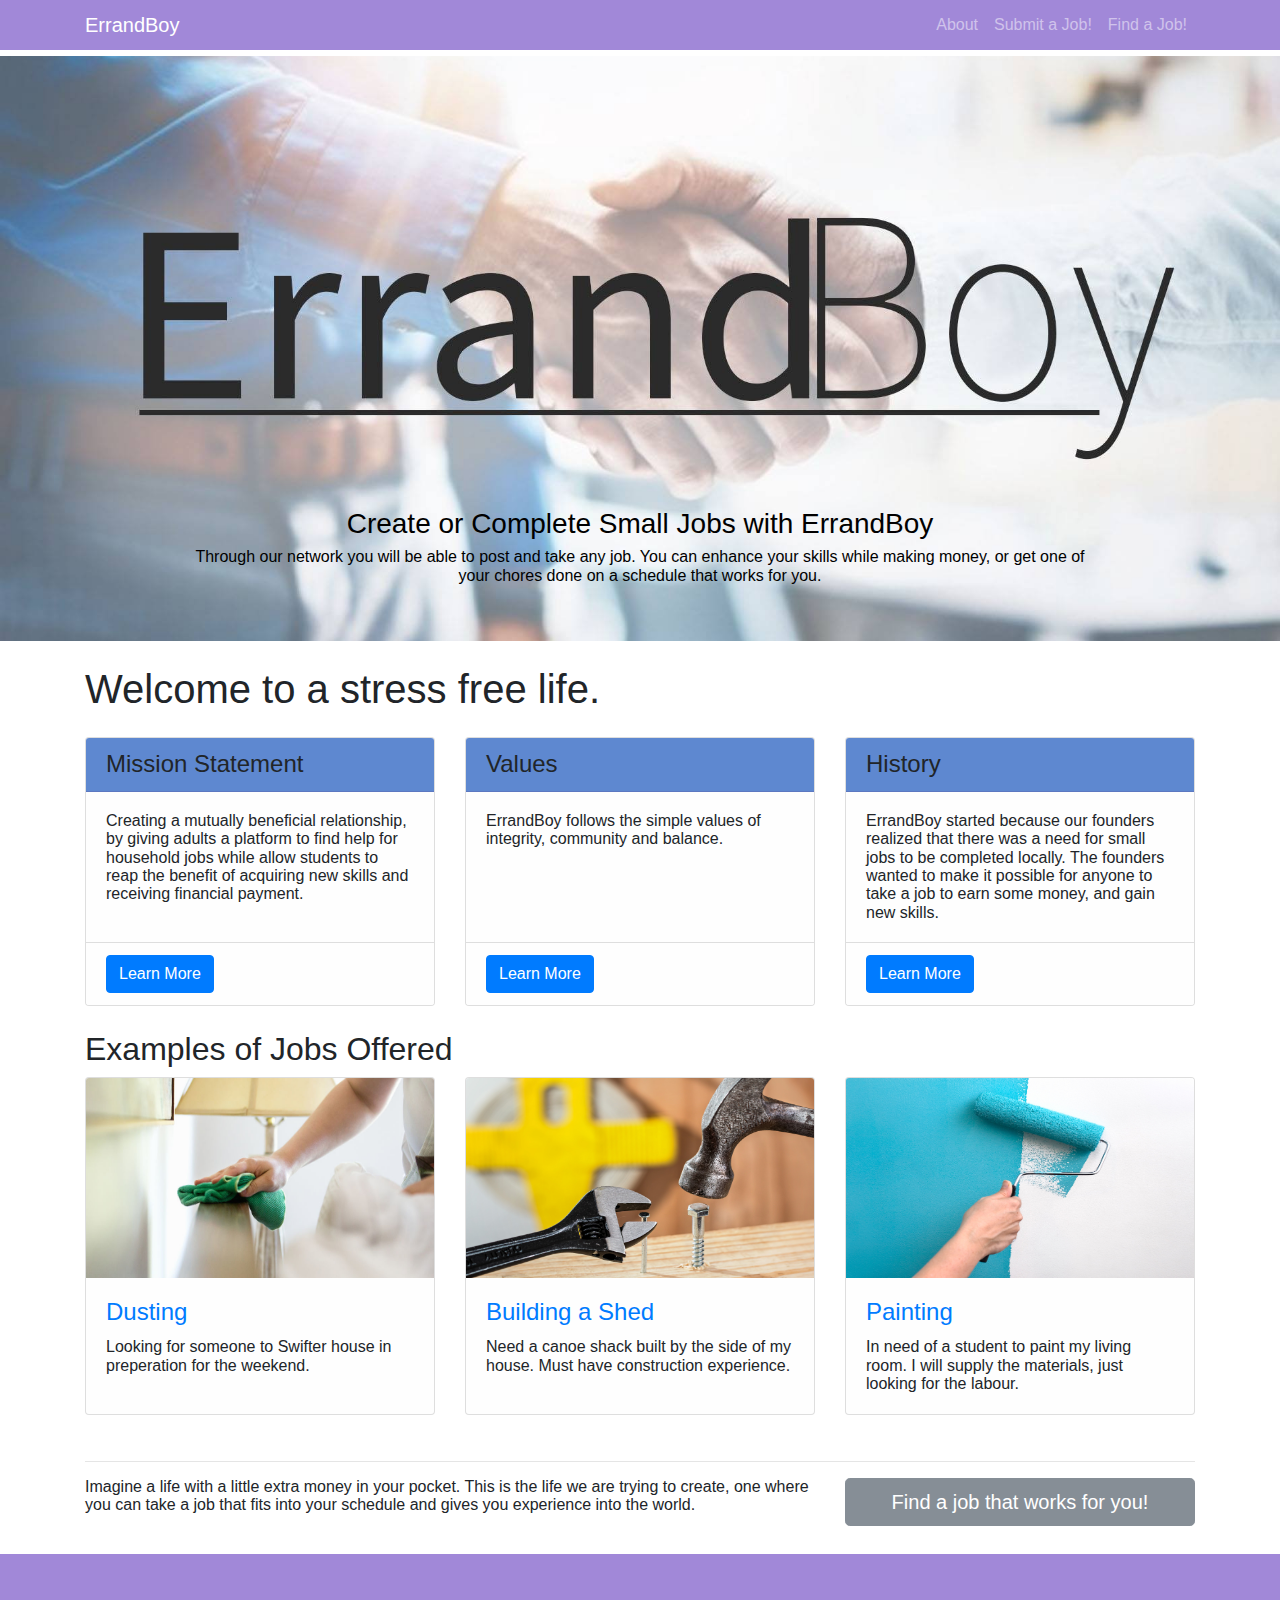
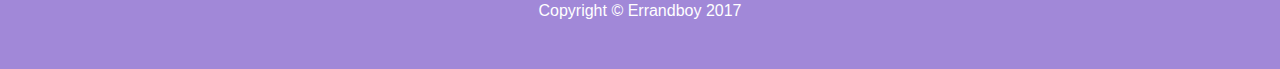
<file: index.html>
<!DOCTYPE html>
<html lang="en">

  <head>

    <meta charset="utf-8">
    <meta name="viewport" content="width=device-width, initial-scale=1, shrink-to-fit=no">
    <meta name="description" content="">
    <meta name="author" content="">

    <title>The Solution to all your Problems</title>

    <!-- Bootstrap core CSS -->
    <link href="bootstrap.min.css" rel="stylesheet">

    <!-- Custom styles for this template -->
    <link href="modern-business.css" rel="stylesheet">

  </head>

  <body>

    <!-- Navigation -->
    <nav class="navbar fixed-top navbar-expand-lg navbar-dark bg-dark fixed-top">
      <div class="container">
        <a class="navbar-brand" href="index.html">ErrandBoy</a>
        <button class="navbar-toggler navbar-toggler-right" type="button" data-toggle="collapse" data-target="#navbarResponsive" aria-controls="navbarResponsive" aria-expanded="false" aria-label="Toggle navigation">
          <span class="navbar-toggler-icon"></span>
        </button>
        <div class="collapse navbar-collapse" id="navbarResponsive">
          <ul class="navbar-nav ml-auto">
            <li class="nav-item">
              <a class="nav-link" href="about.html">About</a>
            </li>
            <li class="nav-item">
              <a class="nav-link" href="contact.html">Submit a Job!</a>
            </li>
            <li class="nav-item">
                <a class="nav-link" href="portfolio-1-col.html">Find a Job!</a>
            </li>
          </ul>
        </div>
      </div>
    </nav>

    <header>
      <div>
        <div class="carousel-inner" role="listbox">
          <!-- Slide One - Set the background image for this slide in the line below -->
          <div class="carousel-item active" style="background-image: url('Header.jpg')">
            <div class="carousel-caption d-none d-md-block">
              <h3>Create or Complete Small Jobs with ErrandBoy</h3>
              <p>Through our network you will be able to post and take any job. You can enhance your skills while making money, or get one of your chores done on a schedule that works for you.
              </p>
            </div>
          </div>
        </div>
      </div>
    </header>

    <!-- Page Content -->
    <div class="container">

      <h1 class="my-4">Welcome to a stress free life.</h1>

      <!-- Marketing Icons Section -->
      <div class="row">
        <div class="col-lg-4 mb-4">
          <div class="card h-100">
            <h4 class="card-header">Mission Statement</h4>
            <div class="card-body">
              <p class="card-text">Creating a mutually beneficial relationship, by giving adults a platform
                to find help for household jobs while allow students to reap the benefit of
                acquiring new skills and receiving financial payment.</p>
            </div>
            <div class="card-footer">
              <a href="about.html" class="btn btn-primary">Learn More</a>
            </div>
          </div>
        </div>
        <div class="col-lg-4 mb-4">
          <div class="card h-100">
            <h4 class="card-header">Values</h4>
            <div class="card-body">
              <p class="card-text">ErrandBoy follows the simple values of integrity, community and balance.</p>
            </div>
            <div class="card-footer">
              <a href="about.html" class="btn btn-primary">Learn More</a>
            </div>
          </div>
        </div>
        <div class="col-lg-4 mb-4">
          <div class="card h-100">
            <h4 class="card-header">History</h4>
            <div class="card-body">
              <p class="card-text">ErrandBoy started because our founders realized that there was a need for small jobs to be completed locally. 
                The founders wanted to make it possible for anyone to take a job to earn some money, and gain new skills.
              </p>
            </div>
            <div class="card-footer">
              <a href="about.html" class="btn btn-primary">Learn More</a>
            </div>
          </div>
        </div>
      </div>
      <!-- /.row -->

      <!-- Portfolio Section -->
      <h2>Examples of Jobs Offered</h2>

      <div class="row">
        <div class="col-lg-4 col-sm-6 portfolio-item">
          <div class="card h-100">
            <a href="Dusting.html"><img class="card-img-top" src="Dusting.Horizontal.jpg" alt="dusting" height="200" width="700"></a>
            <div class="card-body">
              <h4 class="card-title">
                <a href="Dusting.html">Dusting</a>
              </h4>
              <p>Looking for someone to Swifter house in preperation for the weekend.</p>
            </div>
          </div>
        </div>
        <div class="col-lg-4 col-sm-6 portfolio-item">
          <div class="card h-100">
            <a href="BuildingShed.html"><img class="card-img-top" src="Building.Shed.jpg" alt="Pair of tools" height="200" width="700"></a>
            <div class="card-body">
              <h4 class="card-title">
                <a href="BuildingShed.html">Building a Shed</a>
              </h4>
              <p class="card-text">Need a canoe shack built by the side of my house. Must have construction experience.</p>
            </div>
          </div>
        </div>
        <div class="col-lg-4 col-sm-6 portfolio-item">
          <div class="card h-100">
            <a href="Painting.html"><img class="card-img-top" src="Painting.Horizontal.jpg" alt="Paintroller" height="200" width="700"></a>
            <div class="card-body">
              <h4 class="card-title">
                <a href="Painting.html">Painting</a>
              </h4>
              <p class="card-text">In need of a student to paint my living room. I will supply the materials, just looking for the labour.</p>
            </div>
          </div>
        </div>
      </div>
      <!-- /.row -->

      <hr>

      <!-- Call to Action Section -->
      <div class="row mb-4">
        <div class="col-md-8">
          <p>Imagine a life with a little extra money in your pocket. This is the life we are trying to create,
            one where you can take a job that fits into your schedule and gives you experience into the world.
          </p>
        </div>
        <div class="col-md-4">
          <a class="btn btn-lg btn-secondary btn-block" href="portfolio-1-col.html">Find a job that works for you!</a>
        </div>
      </div>

    </div>
    <!-- /.container -->

    <!-- Footer -->
    <footer class="py-5 bg-dark">
      <div class="container">
        <p class="m-0 text-center text-white">Copyright &copy; Errandboy 2017</p>
      </div>
      <!-- /.container -->
    </footer>

    <!-- Bootstrap core JavaScript -->
    <script src="jquery.min.js"></script>
    <script src="bootstrap.bundle.min.js"></script>

  </body>

</html>
</file>
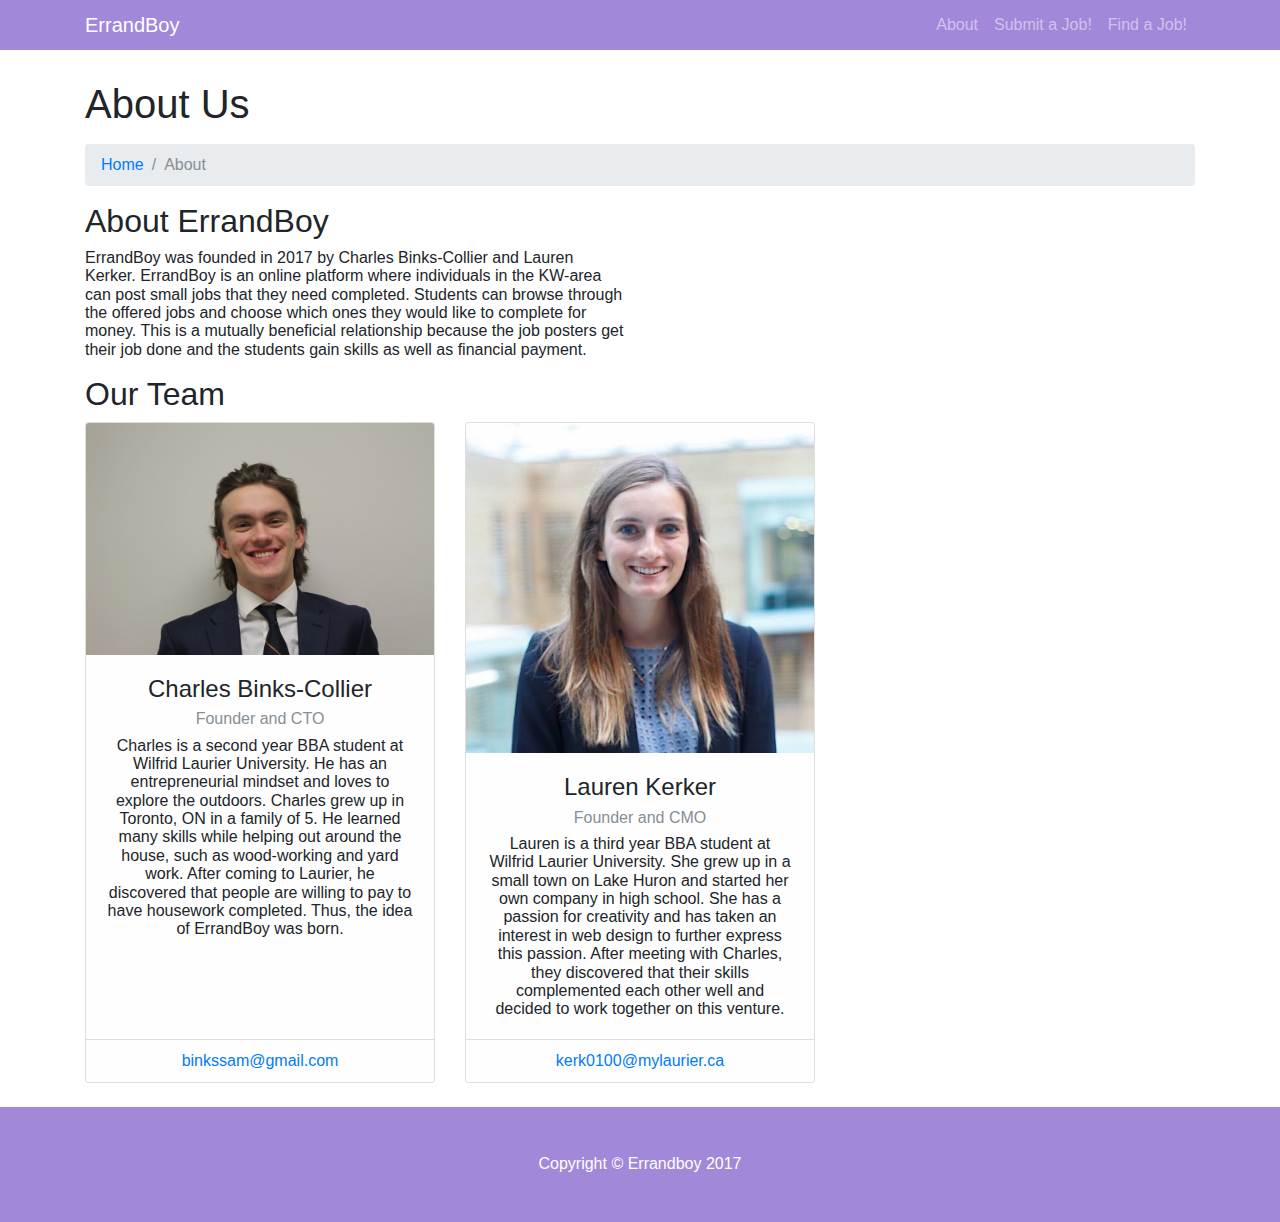
<file: about.html>
<!DOCTYPE html>
<html lang="en">

  <head>

    <meta charset="utf-8">
    <meta name="viewport" content="width=device-width, initial-scale=1, shrink-to-fit=no">
    <meta name="description" content="">
    <meta name="author" content="">

    <title>About Us</title>

    <!-- Bootstrap core CSS -->
    <link href="bootstrap.min.css" rel="stylesheet">

    <!-- Custom styles for this template -->
    <link href="modern-business.css" rel="stylesheet">

  </head>

  <body>

    <!-- Navigation -->
    <nav class="navbar fixed-top navbar-expand-lg navbar-dark bg-dark fixed-top">
      <div class="container">
        <a class="navbar-brand" href="index.html">ErrandBoy</a>
        <button class="navbar-toggler navbar-toggler-right" type="button" data-toggle="collapse" data-target="#navbarResponsive" aria-controls="navbarResponsive" aria-expanded="false" aria-label="Toggle navigation">
          <span class="navbar-toggler-icon"></span>
        </button>
        <div class="collapse navbar-collapse" id="navbarResponsive">
          <ul class="navbar-nav ml-auto">
            <li class="nav-item">
              <a class="nav-link" href="about.html">About</a>
            </li>
            <li class="nav-item">
              <a class="nav-link" href="contact.html">Submit a Job!</a>
            </li>
            <li class="nav-item">
                <a class="nav-link" href="portfolio-1-col.html">Find a Job!</a>
            </li>
          </ul>
        </div>
      </div>
    </nav>

    <!-- Page Content -->
    <div class="container">

      <!-- Page Heading/Breadcrumbs -->
      <h1 class="mt-4 mb-3">About Us
      </h1>

      <ol class="breadcrumb">
        <li class="breadcrumb-item">
          <a href="index.html">Home</a>
        </li>
        <li class="breadcrumb-item active">About</li>
      </ol>

      <!-- Intro Content -->
      <div class="row">
        <div class="col-lg-6">
          <h2>About ErrandBoy</h2>
          <p>ErrandBoy was founded in 2017 by Charles Binks-Collier and Lauren Kerker. ErrandBoy is an online platform where individuals in the KW-area can post small jobs that they need completed. Students can browse through the offered jobs and choose which ones they would like to complete for money. This is a mutually beneficial relationship because the job posters get their job done and the students gain skills as well as financial payment.</p>
        </div>
      </div>
      <!-- /.row -->

      <!-- Team Members -->
      <h2>Our Team</h2>

      <div class="row">
        <div class="col-lg-4 mb-4">
          <div class="card h-100 text-center">
            <img class="card-img-top" src="Charles.jpg" alt="Picture of charles">
            <div class="card-body">
              <h4 class="card-title">Charles Binks-Collier</h4>
              <h6 class="card-subtitle mb-2 text-muted">Founder and CTO</h6>
              <p class="card-text">Charles is a second year BBA student at Wilfrid Laurier University. He has an entrepreneurial mindset and loves to explore the outdoors. Charles grew up in Toronto, ON in a family of 5. He learned many skills while helping out around the house, such as wood-working and yard work. After coming to Laurier, he discovered that people are willing to pay to have housework completed. Thus, the idea of ErrandBoy was born. 
              </p>
            </div>
            <div class="card-footer">
              <a href="mailto:binkssam@gmail.com">binkssam@gmail.com</a>
            </div>
          </div>
        </div>
        <div class="col-lg-4 mb-4">
          <div class="card h-100 text-center">
            <img class="card-img-top" src="Lauren.jpeg" alt="picture of lauren">
            <div class="card-body">
              <h4 class="card-title">Lauren Kerker</h4>
              <h6 class="card-subtitle mb-2 text-muted">Founder and CMO</h6>
              <p class="card-text">Lauren is a third year BBA student at Wilfrid Laurier University. She grew up in a small town on Lake Huron and started her own company in high school. She has a passion for creativity and has taken an interest in web design to further express this passion. After meeting with Charles, they discovered that their skills complemented each other well and decided to work together on this venture. </p>
            </div>
            <div class="card-footer">
              <a href="mailto:kerk0100@mylaurier.ca">kerk0100@mylaurier.ca</a>
            </div>
          </div>
        </div>
      </div>
      <!-- /.row -->

    </div>
    <!-- /.container -->

    <!-- Footer -->
    <footer class="py-5 bg-dark">
      <div class="container">
        <p class="m-0 text-center text-white">Copyright &copy; Errandboy 2017</p>
      </div>
      <!-- /.container -->
    </footer>

    <!-- Bootstrap core JavaScript -->
    <script src="jquery.min.js"></script>
    <script src="bootstrap.bundle.min.js"></script>

  </body>

</html>
</file>
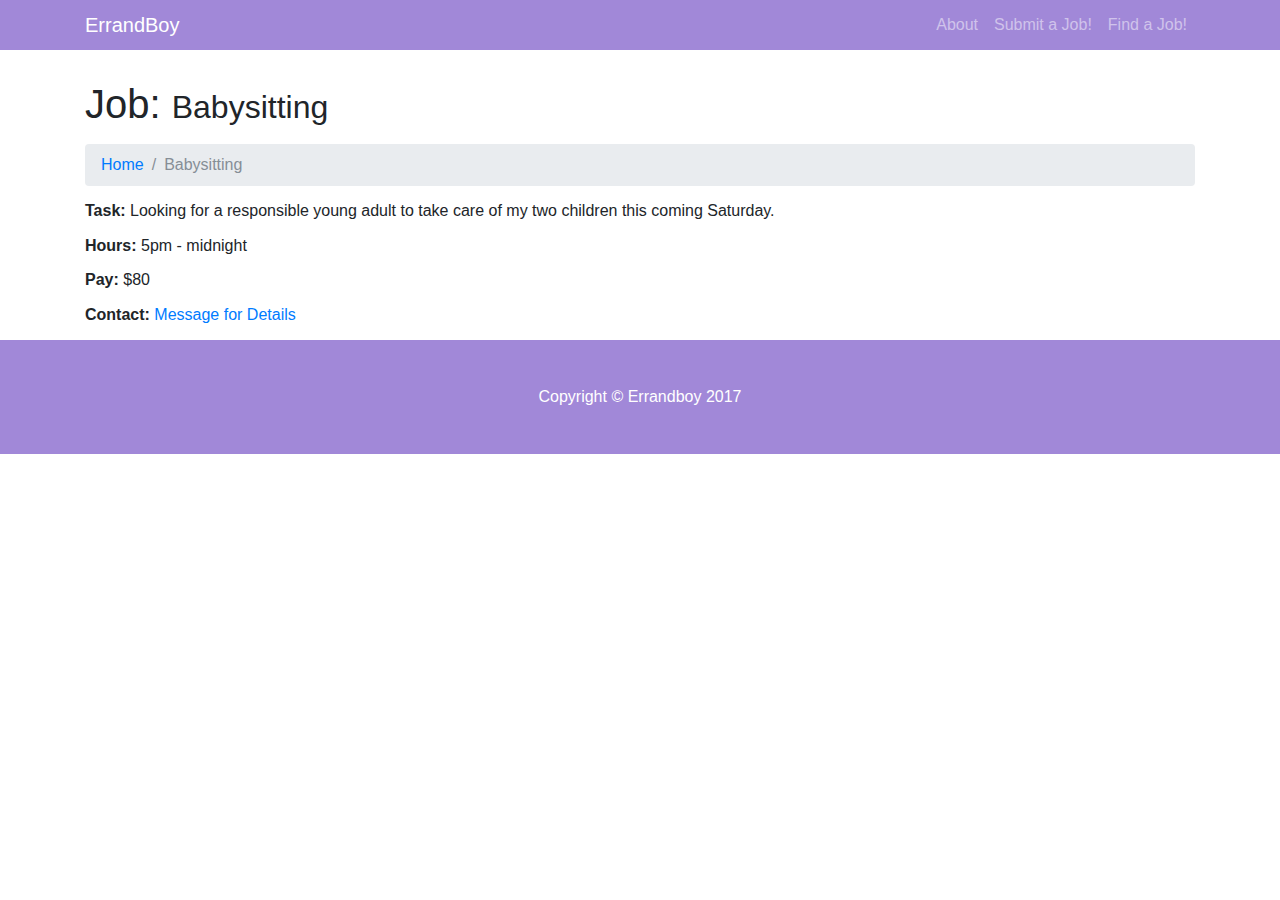
<file: Babysitting.html>
<!DOCTYPE html>
<html lang="en">

  <head>

    <meta charset="utf-8">
    <meta name="viewport" content="width=device-width, initial-scale=1, shrink-to-fit=no">
    <meta name="description" content="">
    <meta name="author" content="">

    <title>Complete a task for money.</title>

    <!-- Bootstrap core CSS -->
    <link href="bootstrap.min.css" rel="stylesheet">

    <!-- Custom styles for this template -->
    <link href="modern-business.css" rel="stylesheet">

  </head>

  <body>

    <!-- Navigation -->
    <nav class="navbar fixed-top navbar-expand-lg navbar-dark bg-dark fixed-top">
      <div class="container">
        <a class="navbar-brand" href="index.html">ErrandBoy</a>
        <button class="navbar-toggler navbar-toggler-right" type="button" data-toggle="collapse" data-target="#navbarResponsive" aria-controls="navbarResponsive" aria-expanded="false" aria-label="Toggle navigation">
          <span class="navbar-toggler-icon"></span>
        </button>
        <div class="collapse navbar-collapse" id="navbarResponsive">
          <ul class="navbar-nav ml-auto">
            <li class="nav-item">
              <a class="nav-link" href="about.html">About</a>
            </li>
            <li class="nav-item">
              <a class="nav-link" href="contact.html">Submit a Job!</a>
            </li>
            <li class="nav-item">
                <a class="nav-link" href="portfolio-1-col.html">Find a Job!</a>
            </li>
          </ul>
        </div>
      </div>
    </nav>

    <!-- Page Content -->
    <div class="container">

      <!-- Page Heading/Breadcrumbs -->
      <h1 class="mt-4 mb-3">Job:
        <small>Babysitting</small>
      </h1>

      <ol class="breadcrumb">
        <li class="breadcrumb-item">
          <a href="index.html">Home</a>
        </li>
        <li class="breadcrumb-item active">Babysitting</li>
      </ol>

      <p><b>Task:</b> Looking for a responsible young adult to take care of my two children this coming Saturday. </p>
      <p><b>Hours:</b> 5pm - midnight</p>
      <p><b>Pay:</b> $80</p>
      <p><b>Contact:</b> <a href="mailto:binkssam@gmail.com">Message for Details</a></p>

    </div>
    <!-- /.container -->

    <!-- Footer -->
    <footer class="py-5 bg-dark">
      <div class="container">
        <p class="m-0 text-center text-white">Copyright &copy; Errandboy 2017</p>
      </div>
      <!-- /.container -->
    </footer>

    <!-- Bootstrap core JavaScript -->
    <script src="jquery.min.js"></script>
    <script src="bootstrap.bundle.min.js"></script>

  </body>

</html>
</file>
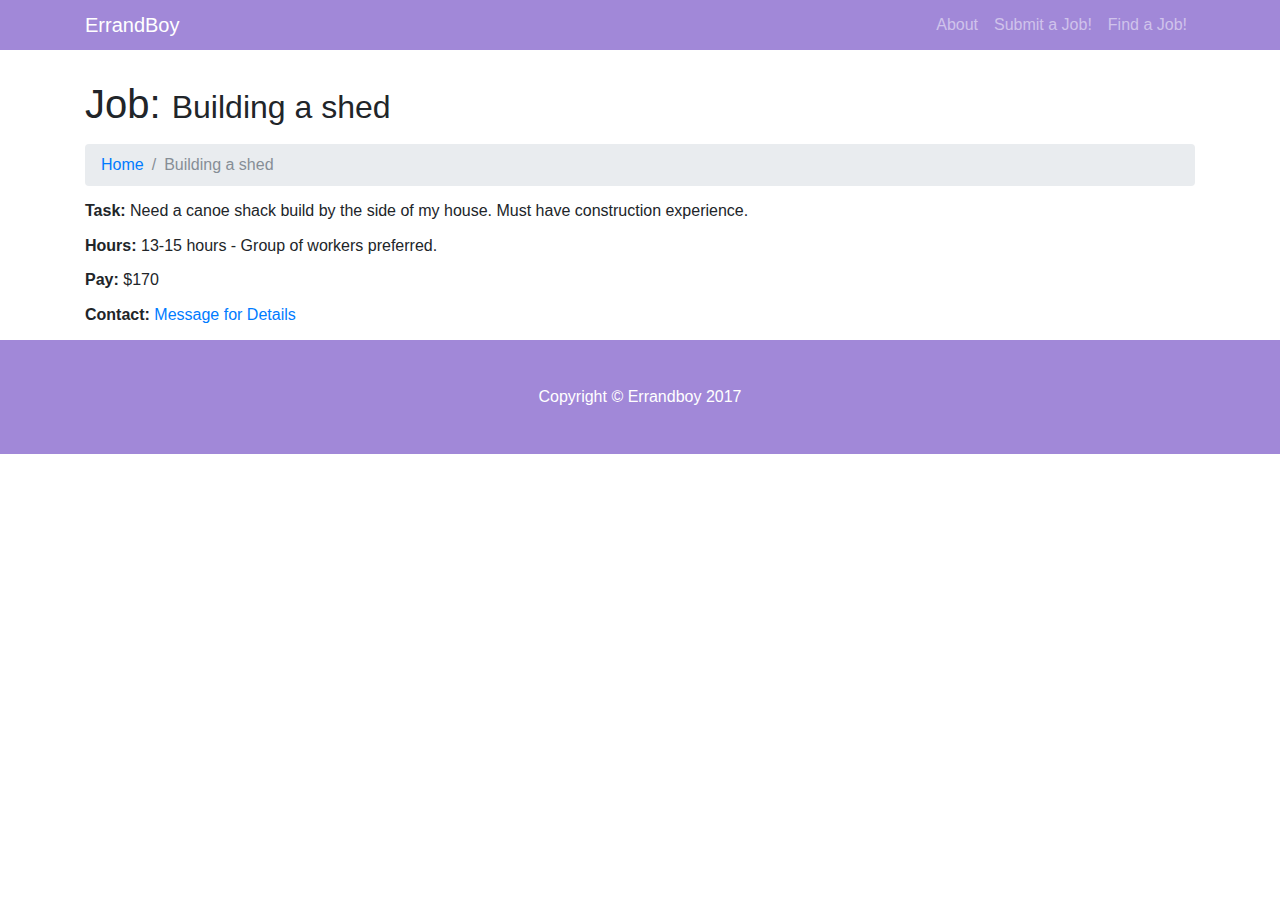
<file: BuildingShed.html>
<!DOCTYPE html>
<html lang="en">

  <head>

    <meta charset="utf-8">
    <meta name="viewport" content="width=device-width, initial-scale=1, shrink-to-fit=no">
    <meta name="description" content="">
    <meta name="author" content="">

    <title>Complete a task for money.</title>

    <!-- Bootstrap core CSS -->
    <link href="bootstrap.min.css" rel="stylesheet">

    <!-- Custom styles for this template -->
    <link href="modern-business.css" rel="stylesheet">

  </head>

  <body>

    <!-- Navigation -->
    <nav class="navbar fixed-top navbar-expand-lg navbar-dark bg-dark fixed-top">
      <div class="container">
        <a class="navbar-brand" href="index.html">ErrandBoy</a>
        <button class="navbar-toggler navbar-toggler-right" type="button" data-toggle="collapse" data-target="#navbarResponsive" aria-controls="navbarResponsive" aria-expanded="false" aria-label="Toggle navigation">
          <span class="navbar-toggler-icon"></span>
        </button>
        <div class="collapse navbar-collapse" id="navbarResponsive">
          <ul class="navbar-nav ml-auto">
            <li class="nav-item">
              <a class="nav-link" href="about.html">About</a>
            </li>
            <li class="nav-item">
              <a class="nav-link" href="contact.html">Submit a Job!</a>
            </li>
            <li class="nav-item">
                <a class="nav-link" href="portfolio-1-col.html">Find a Job!</a>
            </li>
          </ul>
        </div>
      </div>
    </nav>

    <!-- Page Content -->
    <div class="container">

      <!-- Page Heading/Breadcrumbs -->
      <h1 class="mt-4 mb-3">Job:
        <small>Building a shed</small>
      </h1>

      <ol class="breadcrumb">
        <li class="breadcrumb-item">
          <a href="index.html">Home</a>
        </li>
        <li class="breadcrumb-item active">Building a shed</li>
      </ol>

      <p><b>Task:</b> Need a canoe shack build by the side of my house. Must have construction experience. </p>
      <p><b>Hours:</b>  13-15 hours - Group of workers preferred.</p>
      <p><b>Pay:</b> $170</p>
      <p><b>Contact:</b> <a href="mailto:binkssam@gmail.com">Message for Details</a></p>

    </div>
    <!-- /.container -->

    <!-- Footer -->
    <footer class="py-5 bg-dark">
      <div class="container">
        <p class="m-0 text-center text-white">Copyright &copy; Errandboy 2017</p>
      </div>
      <!-- /.container -->
    </footer>

    <!-- Bootstrap core JavaScript -->
    <script src="jquery.min.js"></script>
    <script src="bootstrap.bundle.min.js"></script>

  </body>

</html>
</file>
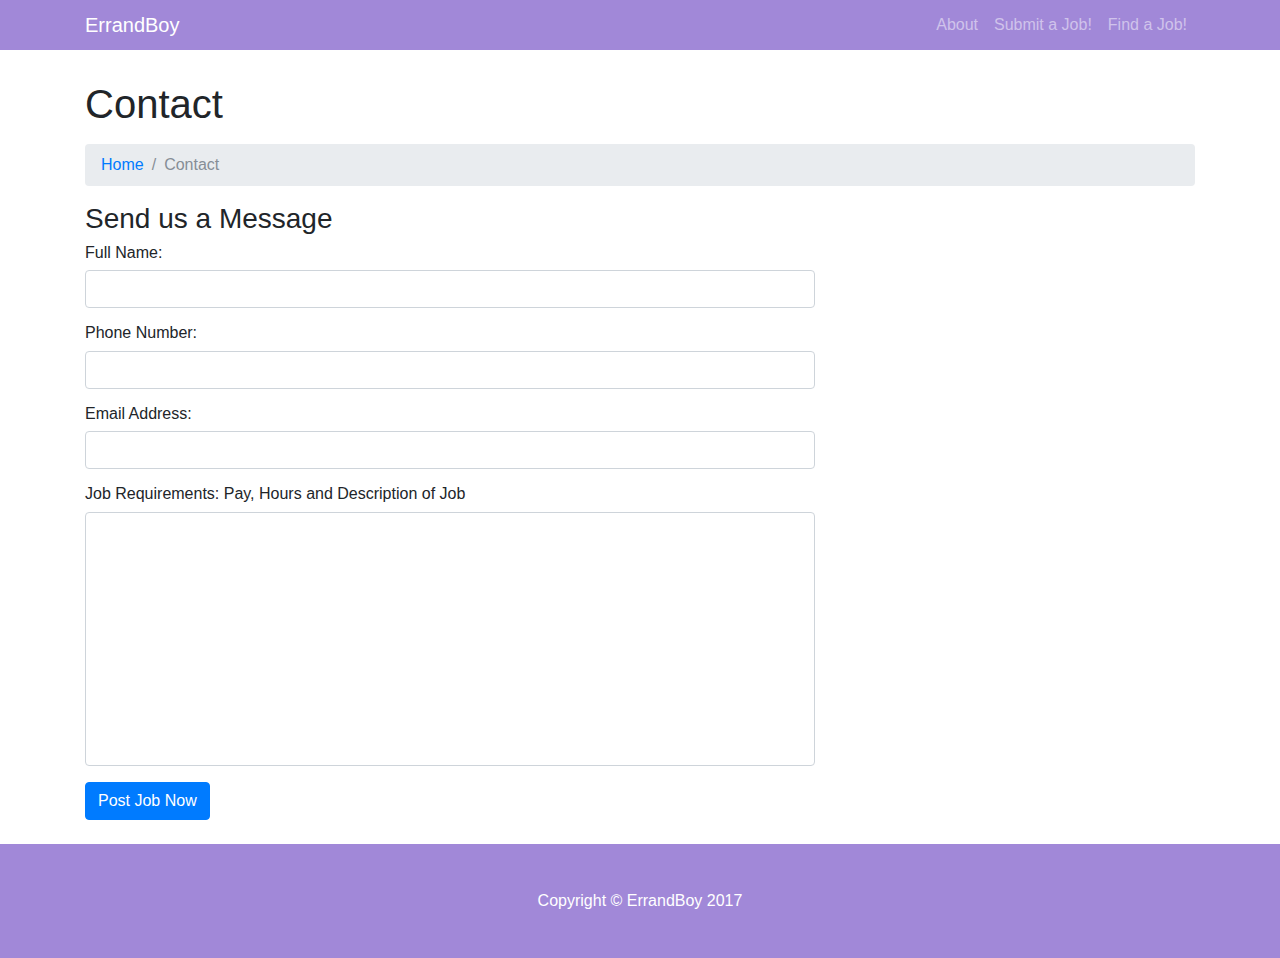
<file: contact.html>
<!DOCTYPE html>
<html lang="en">

  <head>

    <meta charset="utf-8">
    <meta name="viewport" content="width=device-width, initial-scale=1, shrink-to-fit=no">
    <meta name="description" content="">
    <meta name="author" content="">

    <title>Post a job</title>

    <!-- Bootstrap core CSS -->
    <link href="bootstrap.min.css" rel="stylesheet">

    <!-- Custom styles for this template -->
    <link href="modern-business.css" rel="stylesheet">

  </head>

  <body>

    <!-- Navigation -->
    <nav class="navbar fixed-top navbar-expand-lg navbar-dark bg-dark fixed-top">
      <div class="container">
        <a class="navbar-brand" href="index.html">ErrandBoy</a>
        <button class="navbar-toggler navbar-toggler-right" type="button" data-toggle="collapse" data-target="#navbarResponsive" aria-controls="navbarResponsive" aria-expanded="false" aria-label="Toggle navigation">
          <span class="navbar-toggler-icon"></span>
        </button>
        <div class="collapse navbar-collapse" id="navbarResponsive">
          <ul class="navbar-nav ml-auto">
            <li class="nav-item">
              <a class="nav-link" href="about.html">About</a>
            </li>
            <li class="nav-item">
              <a class="nav-link" href="contact.html">Submit a Job!</a>
            </li>
            <li class="nav-item">
                <a class="nav-link" href="portfolio-1-col.html">Find a Job!</a>
            </li>
          </ul>
        </div>
      </div>
    </nav>

    <!-- Page Content -->
    <div class="container">

      <!-- Page Heading/Breadcrumbs -->
      <h1 class="mt-4 mb-3">Contact
      </h1>

      <ol class="breadcrumb">
        <li class="breadcrumb-item">
          <a href="index.html">Home</a>
        </li>
        <li class="breadcrumb-item active">Contact</li>
      </ol>

      <!-- Contact Form -->
      <!-- In order to set the email address and subject line for the contact form go to the bin/contact_me.php file. -->
      <div class="row">
        <div class="col-lg-8 mb-4">
          <h3>Send us a Message</h3>
          <form name="sentMessage" id="contactForm" novalidate action="mailto:binkssam@gmail.com">
            <div class="control-group form-group">
              <div class="controls">
                <label>Full Name:</label>
                <input type="text" class="form-control" id="name" required data-validation-required-message="Please enter your name.">
                <p class="help-block"></p>
              </div>
            </div>
            <div class="control-group form-group">
              <div class="controls">
                <label>Phone Number:</label>
                <input type="tel" class="form-control" id="phone" required data-validation-required-message="Please enter your phone number.">
              </div>
            </div>
            <div class="control-group form-group">
              <div class="controls">
                <label>Email Address:</label>
                <input type="email" class="form-control" id="email" required data-validation-required-message="Please enter your email address.">
              </div>
            </div>
            <div class="control-group form-group">
              <div class="controls">
                <label>Job Requirements: Pay, Hours and Description of Job</label>
                <textarea rows="10" cols="100" class="form-control" id="message" required data-validation-required-message="Please enter any job requirments including age of worker, hours etc.." maxlength="999" style="resize:none"></textarea>
              </div>
            </div>
            <div id="success"></div>
            <!-- For success/fail messages -->
            <button type="submit" class="btn btn-primary" id="sendMessageButton">Post Job Now</button>
          </form>
        </div>

      </div>
      <!-- /.row -->

    </div>
    <!-- /.container -->

    <!-- Footer -->
    <footer class="py-5 bg-dark">
      <div class="container">
        <p class="m-0 text-center text-white">Copyright &copy; ErrandBoy 2017</p>
      </div>
      <!-- /.container -->
    </footer>

    <!-- Bootstrap core JavaScript -->
    <script src="jquery.min.js"></script>
    <script src="bootstrap.bundle.min.js"></script>

    <!-- Contact form JavaScript -->
    <!-- Do not edit these files! In order to set the email address and subject line for the contact form go to the bin/contact_me.php file. -->
    <script src="jqBootstrapValidation.js"></script>
    <script src="contact_me.js"></script>

  </body>

</html>
</file>
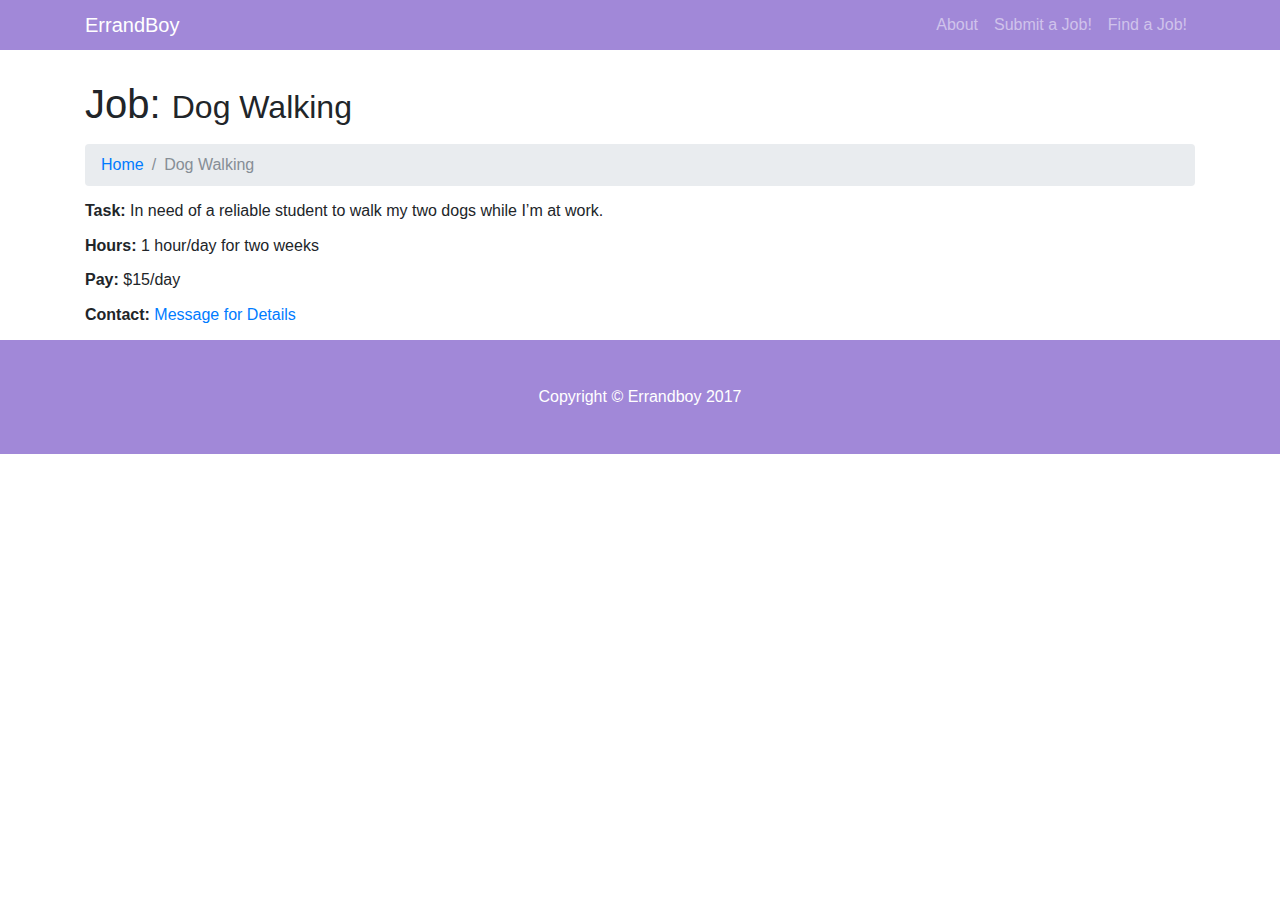
<file: DogWalking.html>
<!DOCTYPE html>
<html lang="en">

  <head>

    <meta charset="utf-8">
    <meta name="viewport" content="width=device-width, initial-scale=1, shrink-to-fit=no">
    <meta name="description" content="">
    <meta name="author" content="">

    <title>Complete a task for money.</title>

    <!-- Bootstrap core CSS -->
    <link href="bootstrap.min.css" rel="stylesheet">

    <!-- Custom styles for this template -->
    <link href="modern-business.css" rel="stylesheet">

  </head>

  <body>

    <!-- Navigation -->
    <nav class="navbar fixed-top navbar-expand-lg navbar-dark bg-dark fixed-top">
      <div class="container">
        <a class="navbar-brand" href="index.html">ErrandBoy</a>
        <button class="navbar-toggler navbar-toggler-right" type="button" data-toggle="collapse" data-target="#navbarResponsive" aria-controls="navbarResponsive" aria-expanded="false" aria-label="Toggle navigation">
          <span class="navbar-toggler-icon"></span>
        </button>
        <div class="collapse navbar-collapse" id="navbarResponsive">
          <ul class="navbar-nav ml-auto">
            <li class="nav-item">
              <a class="nav-link" href="about.html">About</a>
            </li>
            <li class="nav-item">
              <a class="nav-link" href="contact.html">Submit a Job!</a>
            </li>
            <li class="nav-item">
                <a class="nav-link" href="portfolio-1-col.html">Find a Job!</a>
            </li>
          </ul>
        </div>
      </div>
    </nav>

    <!-- Page Content -->
    <div class="container">

      <!-- Page Heading/Breadcrumbs -->
      <h1 class="mt-4 mb-3">Job:
        <small>Dog Walking</small>
      </h1>

      <ol class="breadcrumb">
        <li class="breadcrumb-item">
          <a href="index.html">Home</a>
        </li>
        <li class="breadcrumb-item active">Dog Walking</li>
      </ol>

      <p><b>Task:</b> In need of a reliable student to walk my two dogs while I’m at work. </p>
      <p><b>Hours:</b>  1 hour/day for two weeks</p>
      <p><b>Pay:</b> $15/day</p>
      <p><b>Contact:</b> <a href="mailto:binkssam@gmail.com">Message for Details</a></p>

    </div>
    <!-- /.container -->

    <!-- Footer -->
    <footer class="py-5 bg-dark">
      <div class="container">
        <p class="m-0 text-center text-white">Copyright &copy; Errandboy 2017</p>
      </div>
      <!-- /.container -->
    </footer>

    <!-- Bootstrap core JavaScript -->
    <script src="jquery.min.js"></script>
    <script src="bootstrap.bundle.min.js"></script>

  </body>

</html>
</file>
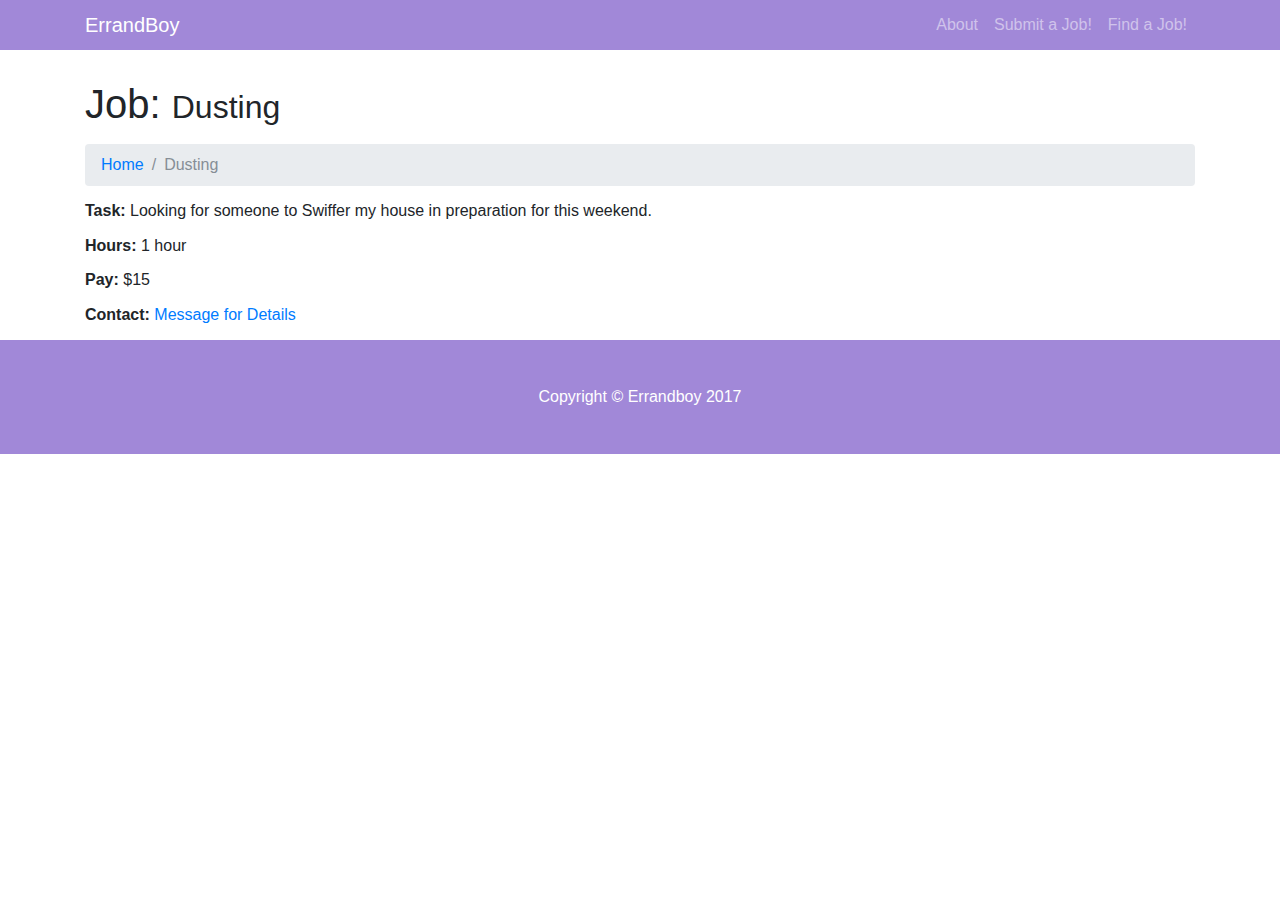
<file: Dusting.html>
<!DOCTYPE html>
<html lang="en">

  <head>

    <meta charset="utf-8">
    <meta name="viewport" content="width=device-width, initial-scale=1, shrink-to-fit=no">
    <meta name="description" content="">
    <meta name="author" content="">

    <title>Complete a task for money.</title>

    <!-- Bootstrap core CSS -->
    <link href="bootstrap.min.css" rel="stylesheet">

    <!-- Custom styles for this template -->
    <link href="modern-business.css" rel="stylesheet">

  </head>

  <body>

    <!-- Navigation -->
    <nav class="navbar fixed-top navbar-expand-lg navbar-dark bg-dark fixed-top">
      <div class="container">
        <a class="navbar-brand" href="index.html">ErrandBoy</a>
        <button class="navbar-toggler navbar-toggler-right" type="button" data-toggle="collapse" data-target="#navbarResponsive" aria-controls="navbarResponsive" aria-expanded="false" aria-label="Toggle navigation">
          <span class="navbar-toggler-icon"></span>
        </button>
        <div class="collapse navbar-collapse" id="navbarResponsive">
          <ul class="navbar-nav ml-auto">
            <li class="nav-item">
              <a class="nav-link" href="about.html">About</a>
            </li>
            <li class="nav-item">
              <a class="nav-link" href="contact.html">Submit a Job!</a>
            </li>
            <li class="nav-item">
                <a class="nav-link" href="portfolio-1-col.html">Find a Job!</a>
            </li>
          </ul>
        </div>
      </div>
    </nav>

    <!-- Page Content -->
    <div class="container">

      <!-- Page Heading/Breadcrumbs -->
      <h1 class="mt-4 mb-3">Job:
        <small>Dusting</small>
      </h1>

      <ol class="breadcrumb">
        <li class="breadcrumb-item">
          <a href="index.html">Home</a>
        </li>
        <li class="breadcrumb-item active">Dusting</li>
      </ol>

      <p><b>Task:</b> Looking for someone to Swiffer my house in preparation for this weekend. </p>
      <p><b>Hours:</b>  1 hour</p>
      <p><b>Pay:</b> $15</p>
      <p><b>Contact:</b> <a href="mailto:binkssam@gmail.com">Message for Details</a></p>

    </div>
    <!-- /.container -->

    <!-- Footer -->
    <footer class="py-5 bg-dark">
      <div class="container">
        <p class="m-0 text-center text-white">Copyright &copy; Errandboy 2017</p>
      </div>
      <!-- /.container -->
    </footer>

    <!-- Bootstrap core JavaScript -->
    <script src="jquery.min.js"></script>
    <script src="bootstrap.bundle.min.js"></script>

  </body>

</html>
</file>
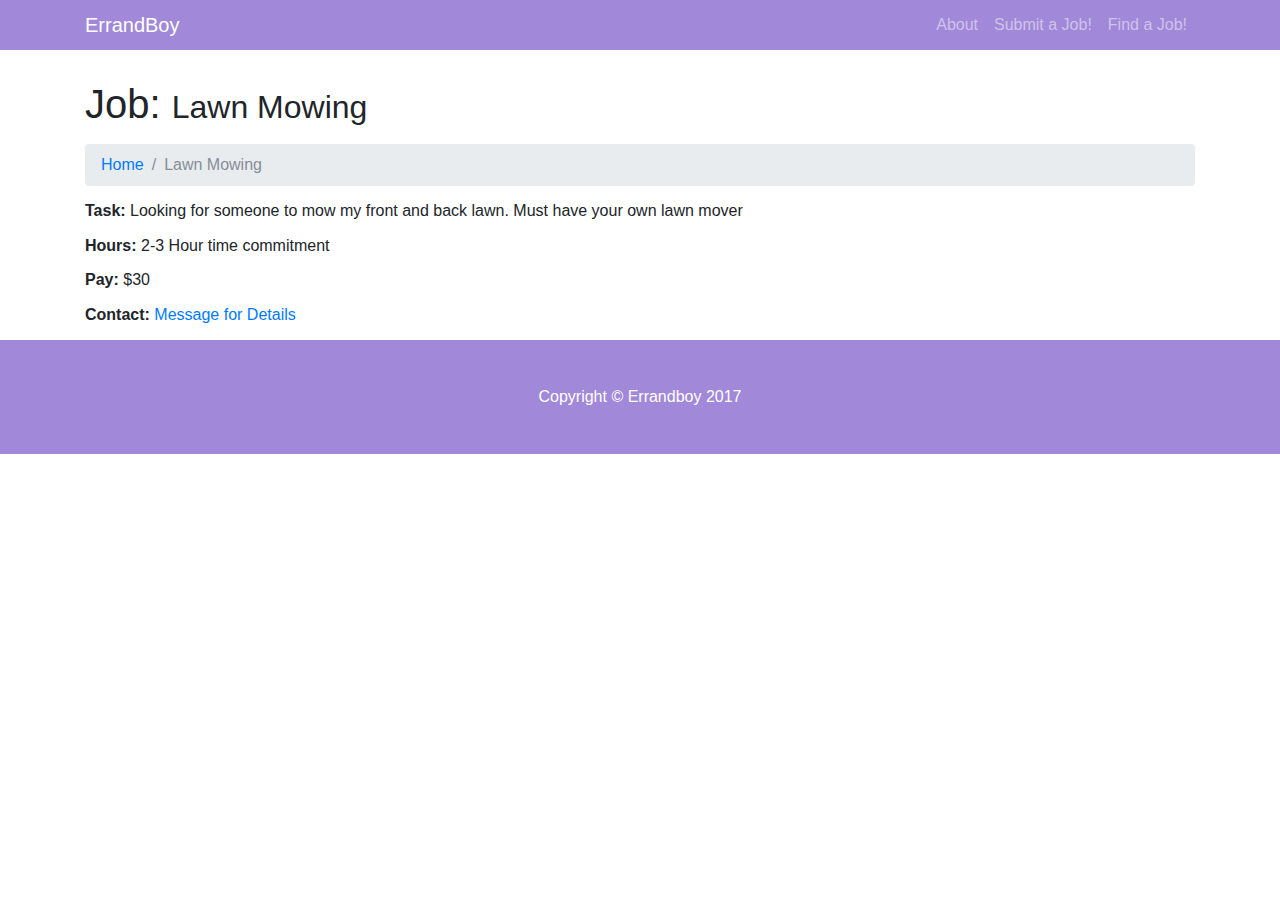
<file: LawnMowing.html>
<!DOCTYPE html>
<html lang="en">

  <head>

    <meta charset="utf-8">
    <meta name="viewport" content="width=device-width, initial-scale=1, shrink-to-fit=no">
    <meta name="description" content="">
    <meta name="author" content="">

    <title>Complete a task for money.</title>

    <!-- Bootstrap core CSS -->
    <link href="bootstrap.min.css" rel="stylesheet">

    <!-- Custom styles for this template -->
    <link href="modern-business.css" rel="stylesheet">

  </head>

  <body>

    <!-- Navigation -->
    <nav class="navbar fixed-top navbar-expand-lg navbar-dark bg-dark fixed-top">
      <div class="container">
        <a class="navbar-brand" href="index.html">ErrandBoy</a>
        <button class="navbar-toggler navbar-toggler-right" type="button" data-toggle="collapse" data-target="#navbarResponsive" aria-controls="navbarResponsive" aria-expanded="false" aria-label="Toggle navigation">
          <span class="navbar-toggler-icon"></span>
        </button>
        <div class="collapse navbar-collapse" id="navbarResponsive">
          <ul class="navbar-nav ml-auto">
            <li class="nav-item">
              <a class="nav-link" href="about.html">About</a>
            </li>
            <li class="nav-item">
              <a class="nav-link" href="contact.html">Submit a Job!</a>
            </li>
            <li class="nav-item">
                <a class="nav-link" href="portfolio-1-col.html">Find a Job!</a>
            </li>
          </ul>
        </div>
      </div>
    </nav>

    <!-- Page Content -->
    <div class="container">

      <!-- Page Heading/Breadcrumbs -->
      <h1 class="mt-4 mb-3">Job:
        <small>Lawn Mowing</small>
      </h1>

      <ol class="breadcrumb">
        <li class="breadcrumb-item">
          <a href="index.html">Home</a>
        </li>
        <li class="breadcrumb-item active">Lawn Mowing</li>
      </ol>

      <p><b>Task:</b> Looking for someone to mow my front and back lawn. Must have your own lawn mover </p>
      <p><b>Hours:</b>  2-3 Hour time commitment</p>
      <p><b>Pay:</b> $30</p>
      <p><b>Contact:</b> <a href="mailto:binkssam@gmail.com">Message for Details</a></p>

    </div>
    <!-- /.container -->

    <!-- Footer -->
    <footer class="py-5 bg-dark">
      <div class="container">
        <p class="m-0 text-center text-white">Copyright &copy; Errandboy 2017</p>
      </div>
      <!-- /.container -->
    </footer>

    <!-- Bootstrap core JavaScript -->
    <script src="jquery.min.js"></script>
    <script src="bootstrap.bundle.min.js"></script>

  </body>

</html>
</file>
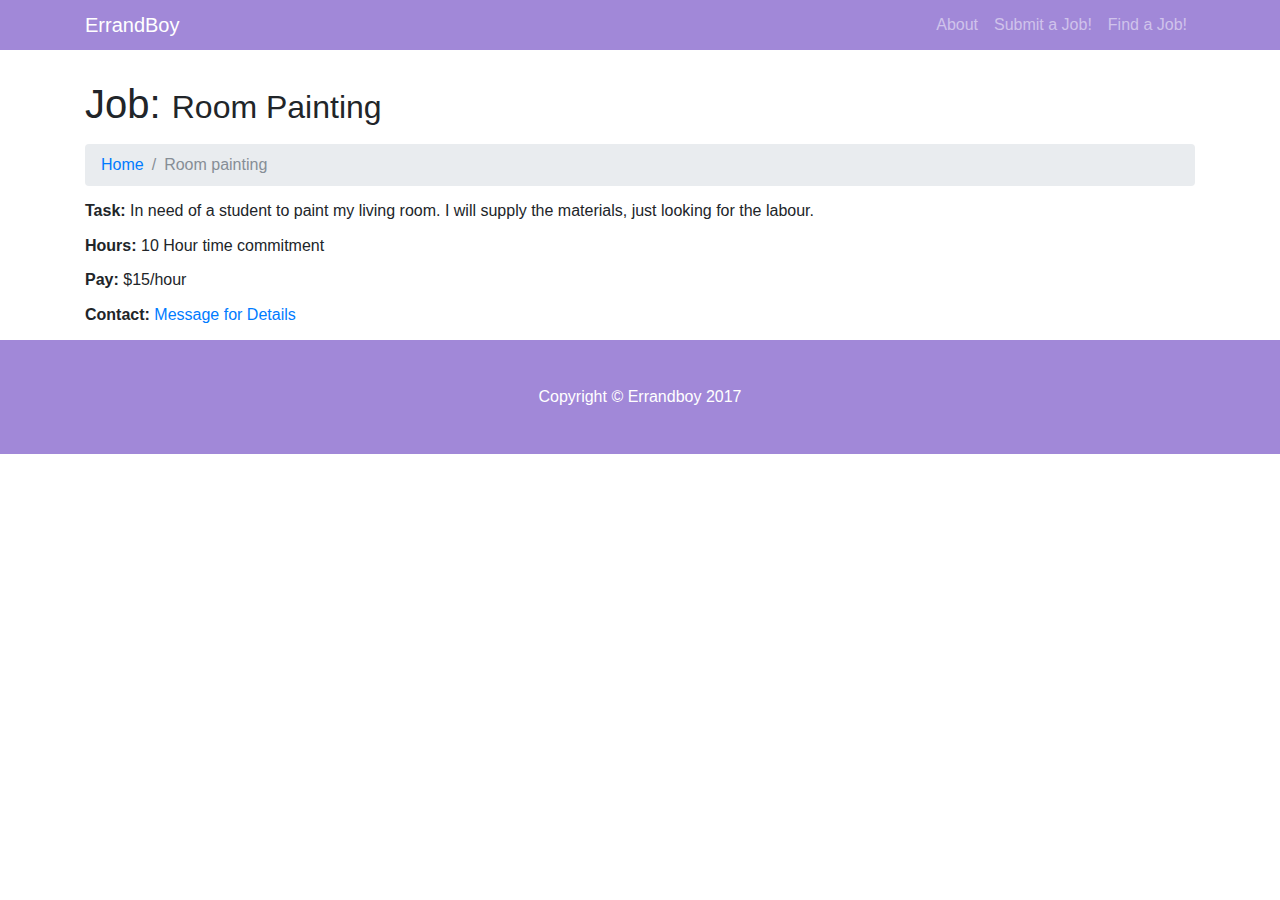
<file: Painting.html>
<!DOCTYPE html>
<html lang="en">

  <head>

    <meta charset="utf-8">
    <meta name="viewport" content="width=device-width, initial-scale=1, shrink-to-fit=no">
    <meta name="description" content="">
    <meta name="author" content="">

    <title>Complete a task for money</title>

    <!-- Bootstrap core CSS -->
    <link href="bootstrap.min.css" rel="stylesheet">

    <!-- Custom styles for this template -->
    <link href="modern-business.css" rel="stylesheet">

  </head>

  <body>

    <!-- Navigation -->
    <nav class="navbar fixed-top navbar-expand-lg navbar-dark bg-dark fixed-top">
      <div class="container">
        <a class="navbar-brand" href="index.html">ErrandBoy</a>
        <button class="navbar-toggler navbar-toggler-right" type="button" data-toggle="collapse" data-target="#navbarResponsive" aria-controls="navbarResponsive" aria-expanded="false" aria-label="Toggle navigation">
          <span class="navbar-toggler-icon"></span>
        </button>
        <div class="collapse navbar-collapse" id="navbarResponsive">
          <ul class="navbar-nav ml-auto">
            <li class="nav-item">
              <a class="nav-link" href="about.html">About</a>
            </li>
            <li class="nav-item">
              <a class="nav-link" href="contact.html">Submit a Job!</a>
            </li>
            <li class="nav-item">
                <a class="nav-link" href="portfolio-1-col.html">Find a Job!</a>
            </li>
          </ul>
        </div>
      </div>
    </nav>

    <!-- Page Content -->
    <div class="container">

      <!-- Page Heading/Breadcrumbs -->
      <h1 class="mt-4 mb-3">Job:
        <small>Room Painting</small>
      </h1>

      <ol class="breadcrumb">
        <li class="breadcrumb-item">
          <a href="index.html">Home</a>
        </li>
        <li class="breadcrumb-item active">Room painting</li>
      </ol>

      <p><b>Task:</b> In need of a student to paint my living room. I will supply the materials, just looking for the labour. </p>
      <p><b>Hours:</b>  10 Hour time commitment</p>
      <p><b>Pay:</b> $15/hour</p>
      <p><b>Contact:</b> <a href="mailto:binkssam@gmail.com">Message for Details</a></p>

    </div>
    <!-- /.container -->

    <!-- Footer -->
    <footer class="py-5 bg-dark">
      <div class="container">
        <p class="m-0 text-center text-white">Copyright &copy; Errandboy 2017</p>
      </div>
      <!-- /.container -->
    </footer>

    <!-- Bootstrap core JavaScript -->
    <script src="jquery.min.js"></script>
    <script src="bootstrap.bundle.min.js"></script>

  </body>

</html>
</file>
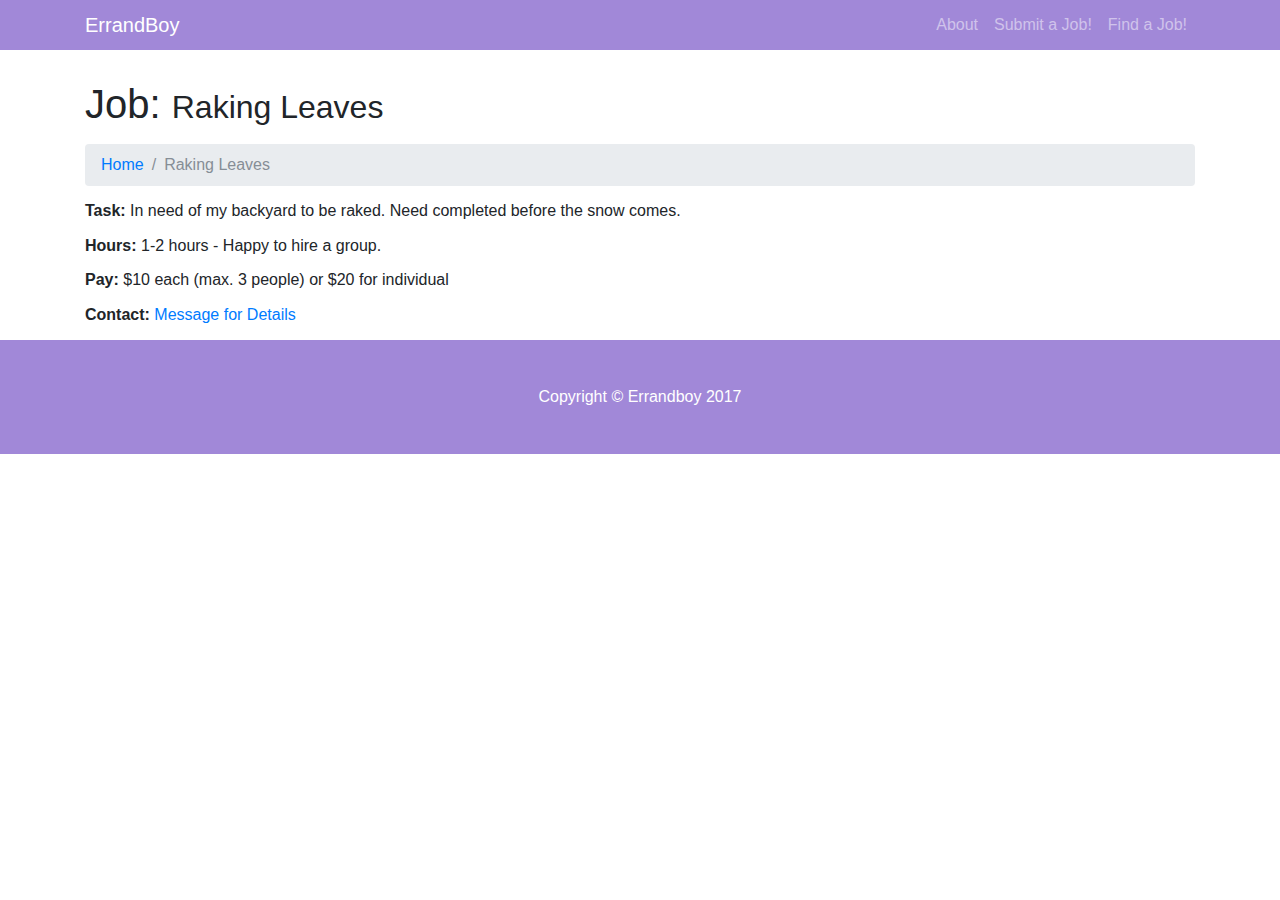
<file: RakingLeaves.html>
<!DOCTYPE html>
<html lang="en">

  <head>

    <meta charset="utf-8">
    <meta name="viewport" content="width=device-width, initial-scale=1, shrink-to-fit=no">
    <meta name="description" content="">
    <meta name="author" content="">

    <title>Complete a task for money.</title>

    <!-- Bootstrap core CSS -->
    <link href="bootstrap.min.css" rel="stylesheet">

    <!-- Custom styles for this template -->
    <link href="modern-business.css" rel="stylesheet">

  </head>

  <body>

    <!-- Navigation -->
    <nav class="navbar fixed-top navbar-expand-lg navbar-dark bg-dark fixed-top">
      <div class="container">
        <a class="navbar-brand" href="index.html">ErrandBoy</a>
        <button class="navbar-toggler navbar-toggler-right" type="button" data-toggle="collapse" data-target="#navbarResponsive" aria-controls="navbarResponsive" aria-expanded="false" aria-label="Toggle navigation">
          <span class="navbar-toggler-icon"></span>
        </button>
        <div class="collapse navbar-collapse" id="navbarResponsive">
          <ul class="navbar-nav ml-auto">
            <li class="nav-item">
              <a class="nav-link" href="about.html">About</a>
            </li>
            <li class="nav-item">
              <a class="nav-link" href="contact.html">Submit a Job!</a>
            </li>
            <li class="nav-item">
                <a class="nav-link" href="portfolio-1-col.html">Find a Job!</a>
            </li>
          </ul>
        </div>
      </div>
    </nav>

    <!-- Page Content -->
    <div class="container">

      <!-- Page Heading/Breadcrumbs -->
      <h1 class="mt-4 mb-3">Job:
        <small>Raking Leaves</small>
      </h1>

      <ol class="breadcrumb">
        <li class="breadcrumb-item">
          <a href="index.html">Home</a>
        </li>
        <li class="breadcrumb-item active">Raking Leaves</li>
      </ol>

      <p><b>Task:</b> In need of my backyard to be raked. Need completed before the snow comes. </p>
      <p><b>Hours:</b>  1-2 hours - Happy to hire a group.</p>
      <p><b>Pay:</b> $10 each (max. 3 people) or $20 for individual</p>
      <p><b>Contact:</b> <a href="mailto:binkssam@gmail.com">Message for Details</a></p>

    </div>
    <!-- /.container -->

    <!-- Footer -->
    <footer class="py-5 bg-dark">
      <div class="container">
        <p class="m-0 text-center text-white">Copyright &copy; Errandboy 2017</p>
      </div>
      <!-- /.container -->
    </footer>

    <!-- Bootstrap core JavaScript -->
    <script src="jquery.min.js"></script>
    <script src="bootstrap.bundle.min.js"></script>

  </body>

</html>
</file>
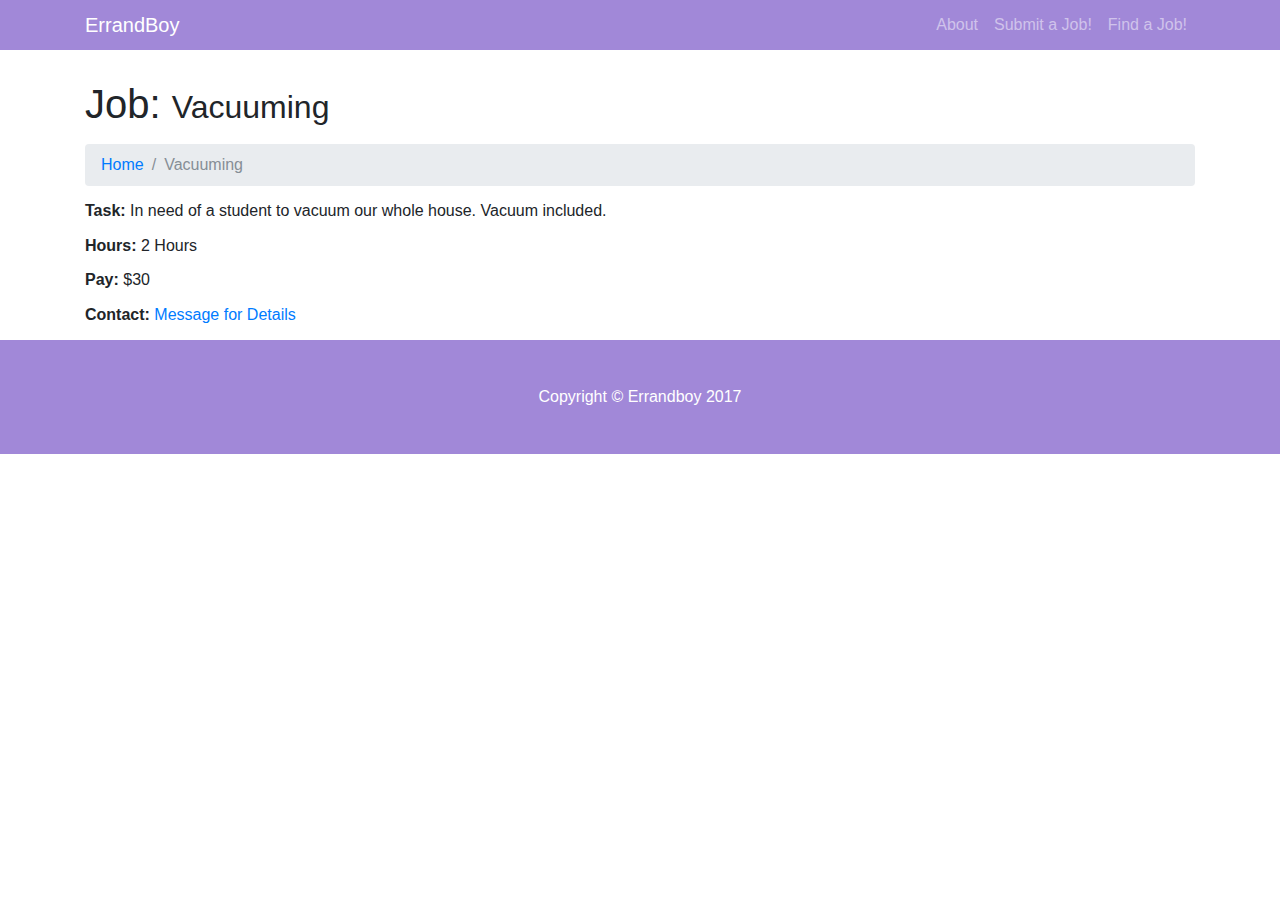
<file: Vacuuming.html>
<!DOCTYPE html>
<html lang="en">

  <head>

    <meta charset="utf-8">
    <meta name="viewport" content="width=device-width, initial-scale=1, shrink-to-fit=no">
    <meta name="description" content="">
    <meta name="author" content="">

    <title>Complete a task for money.</title>

    <!-- Bootstrap core CSS -->
    <link href="bootstrap.min.css" rel="stylesheet">

    <!-- Custom styles for this template -->
    <link href="modern-business.css" rel="stylesheet">

  </head>

  <body>

    <!-- Navigation -->
    <nav class="navbar fixed-top navbar-expand-lg navbar-dark bg-dark fixed-top">
      <div class="container">
        <a class="navbar-brand" href="index.html">ErrandBoy</a>
        <button class="navbar-toggler navbar-toggler-right" type="button" data-toggle="collapse" data-target="#navbarResponsive" aria-controls="navbarResponsive" aria-expanded="false" aria-label="Toggle navigation">
          <span class="navbar-toggler-icon"></span>
        </button>
        <div class="collapse navbar-collapse" id="navbarResponsive">
          <ul class="navbar-nav ml-auto">
            <li class="nav-item">
              <a class="nav-link" href="about.html">About</a>
            </li>
            <li class="nav-item">
              <a class="nav-link" href="contact.html">Submit a Job!</a>
            </li>
            <li class="nav-item">
                <a class="nav-link" href="portfolio-1-col.html">Find a Job!</a>
            </li>
          </ul>
        </div>
      </div>
    </nav>

    <!-- Page Content -->
    <div class="container">

      <!-- Page Heading/Breadcrumbs -->
      <h1 class="mt-4 mb-3">Job:
        <small>Vacuuming</small>
      </h1>

      <ol class="breadcrumb">
        <li class="breadcrumb-item">
          <a href="index.html">Home</a>
        </li>
        <li class="breadcrumb-item active">Vacuuming</li>
      </ol>

      <p><b>Task:</b> In need of a student to vacuum our whole house. Vacuum included. </p>
      <p><b>Hours:</b>  2 Hours</p>
      <p><b>Pay:</b> $30 </p>
      <p><b>Contact:</b> <a href="mailto:binkssam@gmail.com">Message for Details</a></p>

    </div>
    <!-- /.container -->

    <!-- Footer -->
    <footer class="py-5 bg-dark">
      <div class="container">
        <p class="m-0 text-center text-white">Copyright &copy; Errandboy 2017</p>
      </div>
      <!-- /.container -->
    </footer>

    <!-- Bootstrap core JavaScript -->
    <script src="jquery.min.js"></script>
    <script src="bootstrap.bundle.min.js"></script>

  </body>

</html>
</file>
<file: modern-business.css>
/*!
 * Start Bootstrap - Modern Business (https://startbootstrap.com/template-overviews/modern-business)
 * Copyright 2013-2017 Start Bootstrap
 * Licensed under MIT (https://github.com/BlackrockDigital/startbootstrap-logomodern-business-nav/blob/master/LICENSE)
 */

body {
  padding-top: 54px;
}

@media (min-width: 992px) {
  body {
    padding-top: 56px;
  }
}

.carousel-item {
  height: 65vh;
  min-height: 300px;
  background: no-repeat center center scroll;
  -webkit-background-size: cover;
  -moz-background-size: cover;
  -o-background-size: cover;
  background-size: cover;
}

.portfolio-item {
  margin-bottom: 30px;
}
</file>
